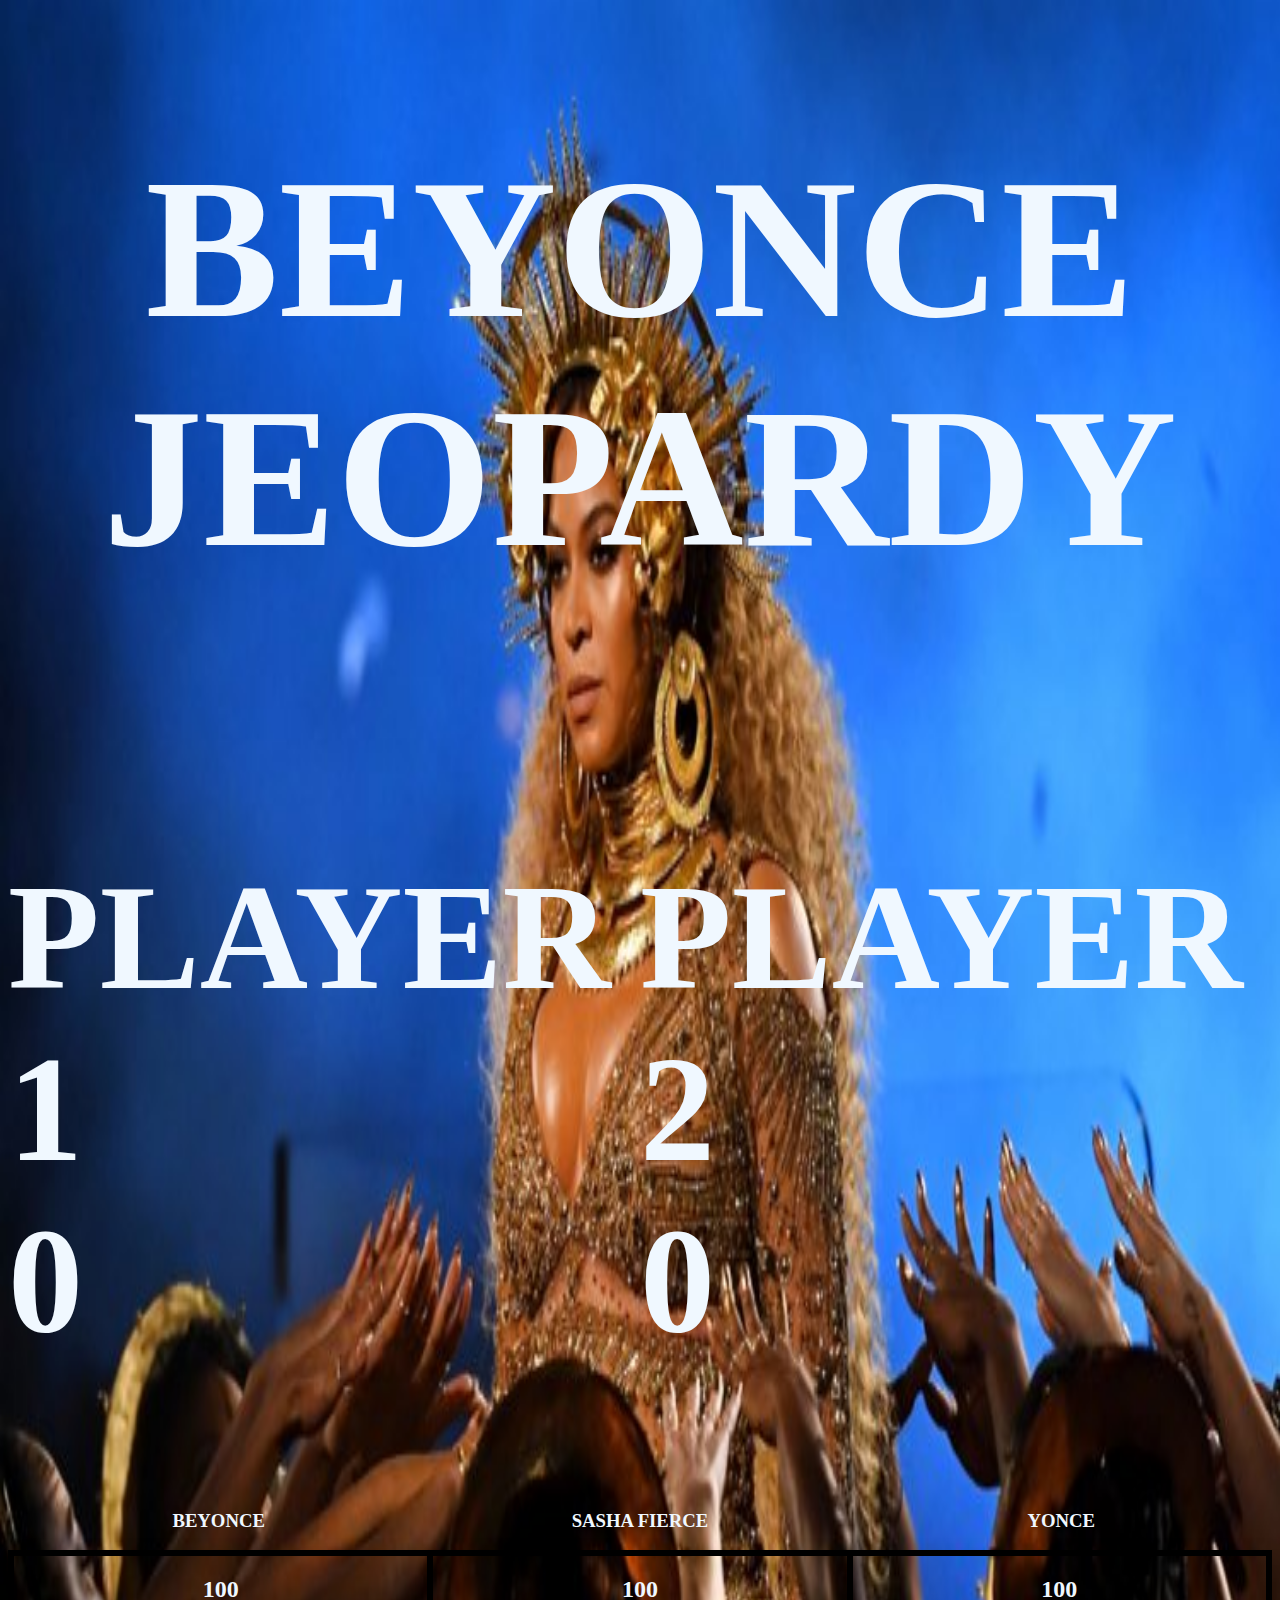
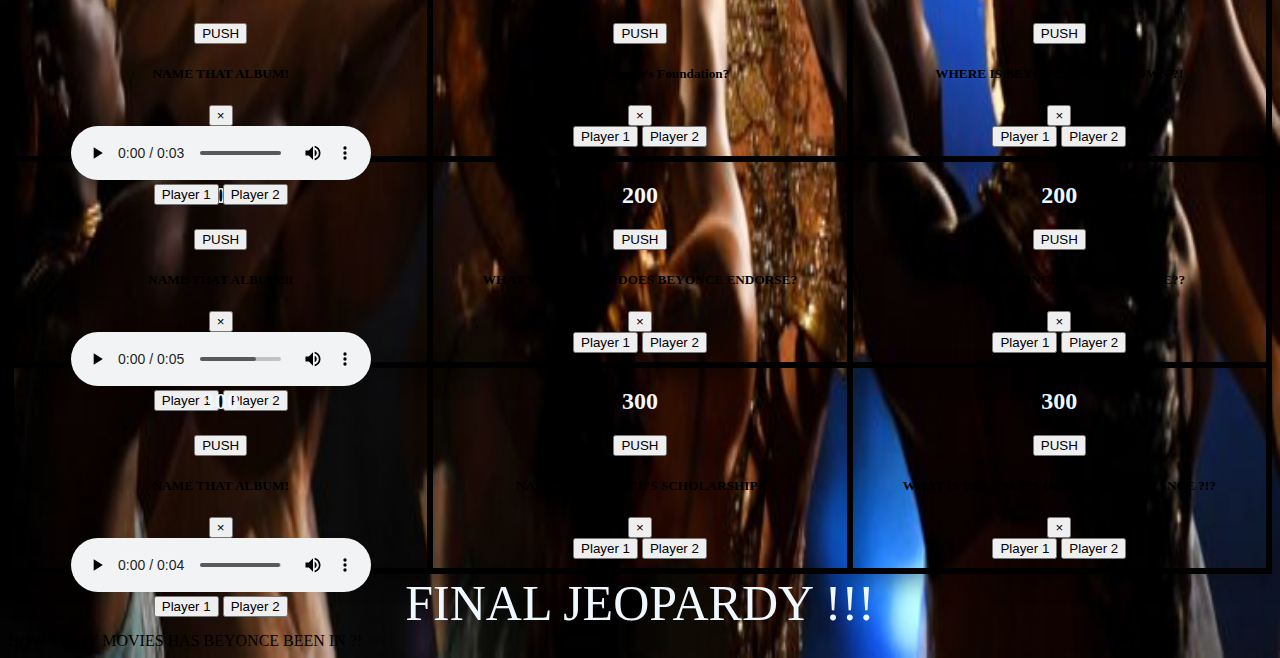
<file: index.html>
<!DOCTYPE html>
<html lang="en">

<head>
    <meta charset="UTF-8">
    <meta name="viewport" content="width=device-width, initial-scale=1.0">
    <meta http-equiv="X-UA-Compatible" content="ie=edge">

    <!-- 1 . Added links for CSS, bootstrap and javascript -->

    <link rel="stylesheet" href="https://stackpath.bootstrapcdn.com/bootstrap/4.1.3/css/bootstrap.min.css" integrity="sha384-MCw98/SFnGE8fJT3GXwEOngsV7Zt27NXFoaoApmYm81iuXoPkFOJwJ8ERdknLPMO"
        crossorigin="anonymous">
    <script src="https://code.jquery.com/jquery-3.3.1.slim.min.js" integrity="sha384-q8i/X+965DzO0rT7abK41JStQIAqVgRVzpbzo5smXKp4YfRvH+8abtTE1Pi6jizo"
        crossorigin="anonymous"></script>
    <script src="https://cdnjs.cloudflare.com/ajax/libs/popper.js/1.14.3/umd/popper.min.js" integrity="sha384-ZMP7rVo3mIykV+2+9J3UJ46jBk0WLaUAdn689aCwoqbBJiSnjAK/l8WvCWPIPm49"
        crossorigin="anonymous"></script>
    <script src="https://stackpath.bootstrapcdn.com/bootstrap/4.1.3/js/bootstrap.min.js" integrity="sha384-ChfqqxuZUCnJSK3+MXmPNIyE6ZbWh2IMqE241rYiqJxyMiZ6OW/JmZQ5stwEULTy"
        crossorigin="anonymous"></script>
    <title> BEYONCE JEOPARDY </title>

    <link rel="stylesheet" href="main.css">

</head>

<body>


    <!-- header information  -->

    <header id="beyjeopardy">
        <h1> BEYONCE JEOPARDY </h1>
    </header>


    <!-- first part of the body section - SCOREBOARD player 1 and player 2 scores -->
    <div class="player-score">

        <div id="score1">
            <h2>
                <div id="player1"> PLAYER 1 <br>
                        <h7> 0 </h7>
                        
                </div>
            </h2>
        </div>
        <br>

        <div id="score2">
            

            <h2>
                <div id="player2"> PLAYER 2 <br> 
                    <h7> 0 </h7>
            </div>
            </h2>
        </div>
    </div>

    <!-- Section for the 3 categories: Beyonce - Sasha Fierce - Yonce -->

    <div class="categories">

        <h3>
            <div id="Beyonce"> BEYONCE </div>
        </h3>

        <h3>
            <div id="sashaFierce"> SASHA FIERCE </div>
        </h3>

        <h3>
            <div id="yonce"> YONCE </div>
        </h3>
    </div>

    <!-- SECTION FOR CATEGORY QUESTIONS   -->
    <div class="questioncards">
        <!-- seperated category questions by classes/id's -->
        <div class="beyonceQs">

<!-- BEY ONE HUNDREDS SECTION  -->
            <div class="onehundreds">
                <!-- QUESTION 1 FOR BEYONCE CATEGORY  -->
                <div id="bey1">
                    <h2> 100 </h2>
                    <!-- Button trigger modal -->
                    <button type="button" class="btn btn-primary" data-toggle="modal" data-target="#exampleModal-1">
                        PUSH
                    </button>

                    <!-- Modal -->
                    <div class="modal fade" id="exampleModal-1" tabindex="-1" role="dialog" aria-labelledby="exampleModalLabel" aria-hidden="true">
                        <div class="modal-dialog" role="document">
                            <div class="modal-content">
                                <div class="modal-header">
                                    <h5 class="modal-title" id="exampleModalLabel"> NAME THAT ALBUM! </h5>
                                    <button type="button" class="close" data-dismiss="modal" aria-label="Close">
                                        <span aria-hidden="true">&times;</span>
                                    </button>
                                </div>
                                <div class="modal-body">

                                     <!-- added mp3 to modals -->

                                    <audio controls>
                                        <source src="/media/firstbeyclip.m4a" type="audio/ogg">
                                    </audio>


                                </div>
                                <div class="modal-footer">
                                    <button type="button" class="btn btn-secondary" id="bey1p1" data-dismiss="modal"> Player
                                        1 </button>
                                    <button type="button" class="btn btn-primary" id="bey1p2" data-dismiss="modal"> Player
                                        2 </button>

                                        <!-- the ID's connect to the javascript  -->
                                </div>
                            </div>
                        </div>
                    </div>
                </div>

            </div>
            <!-- BEY TWO HUNDREDS SECTION -->

            <div class="twohundreds" id="bey2">
                <h2> 200 </h2>
                <div> <button type="button" class="btn btn-primary" data-toggle="modal" data-target="#exampleModal-2">
                        PUSH
                    </button>

                    <!-- Modal -->
                    <div class="modal fade" id="exampleModal-2" tabindex="-1" role="dialog" aria-labelledby="exampleModalLabel" aria-hidden="true">
                        <div class="modal-dialog" role="document">
                            <div class="modal-content">
                                <div class="modal-header">
                                    <h5 class="modal-title" id="exampleModalLabel"> NAME THAT ALBUM!!! </h5>
                                    <button type="button" class="close" data-dismiss="modal" aria-label="Close">
                                        <span aria-hidden="true">&times;</span>
                                    </button>
                                </div>
                                <div class="modal-body">

                                    <!-- added mp3 to modals -->

                                    <audio controls>
                                        <source src="/media/Apeshit clip.mp3" type="audio/ogg">
                                    </audio>

                                </div>
                                <div class="modal-footer">
                                    <button type="button" class="btn btn-secondary" id="bey2p1" data-dismiss="modal"> Player
                                        1 </button>
                                    <button type="button" class="btn btn-primary" id="bey2p2" data-dismiss="modal"> Player
                                        2 </button>
                                </div>
                            </div>
                        </div>
                    </div>
                </div>


            </div>

            <!-- BEY THREE HUNDREDS SECTION -->

            <div class="threehundreds" id="bey3">
                <h2> 300 </h2>

                <button type="button" class="btn btn-primary" data-toggle="modal" data-target="#exampleModal-3">
                    PUSH
                </button>

                <!-- Modal --- changed modal information for all modals so they can show differently -->
                <div class="modal fade" id="exampleModal-3" tabindex="-1" role="dialog" aria-labelledby="exampleModalLabel" aria-hidden="true">
                    <div class="modal-dialog" role="document">
                        <div class="modal-content">
                            <div class="modal-header">
                                <h5 class="modal-title" id="exampleModalLabel"> NAME THAT ALBUM! </h5>
                                <button type="button" class="close" data-dismiss="modal" aria-label="Close">
                                    <span aria-hidden="true">&times;</span>
                                </button>
                            </div>
                            <div class="modal-body">

                                 <!-- added mp3 to modals -->

                                <audio controls>
                                    <source src="/media/Radio clip.mp3" type="audio/ogg">
                                </audio>

                            </div>
                            <div class="modal-footer">
                                <button type="button" class="btn btn-secondary" id="bey3p1" data-dismiss="modal"> Player
                                    1 </button>
                                <button type="button" class="btn btn-primary" id="bey3p2" data-dismiss="modal"> Player 2
                                </button>
                            </div>
                        </div>
                    </div>
                </div>
            </div>

        </div>

        <!-- SASHA FIERCE ONE HUNDRED  -->

        <div class="sashaFierceQs">
            <div class="onehundreds" id="sF1">
                <h2> 100 </h2>

                <div> <button type="button" class="btn btn-primary" data-toggle="modal" data-target="#exampleModal-4">
                        PUSH
                    </button>

                    <!-- Modal -->
                    <div class="modal fade" id="exampleModal-4" tabindex="-1" role="dialog" aria-labelledby="exampleModalLabel" aria-hidden="true">
                        <div class="modal-dialog" role="document">
                            <div class="modal-content">
                                <div class="modal-header">
                                    <h5 class="modal-title" id="exampleModalLabel"> What is Beyonce's Foundation? </h5>
                                    <button type="button" class="close" data-dismiss="modal" aria-label="Close">
                                        <span aria-hidden="true">&times;</span>
                                    </button>
                                </div>
                                <div class="modal-body">
                                    <!-- <audio src="../Project-1---Beyonce-Jeopardy/media/firstbeyclip.m4a"> <button> PUSH </button></audio> -->
                                </div>
                                <div class="modal-footer">
                                    <button type="button" class="btn btn-secondary" id="sF1p1" data-dismiss="modal"> Player
                                        1 </button>
                                    <button type="button" class="btn btn-primary" id="sF1p2" data-dismiss="modal"> Player
                                        2 </button>
                                </div>
                            </div>
                        </div>
                    </div>
                </div>

            </div>

            <!-- SASH FIERNCE TWO HUNDREDS SECTION  -->
            <div class="twohundreds" id="sF2">
                <h2> 200 </h2>

                <div> <button type="button" class="btn btn-primary" data-toggle="modal" data-target="#exampleModal-5">
                        PUSH
                    </button>

                    <!-- Modal -->
                    <div class="modal fade" id="exampleModal-5" tabindex="-1" role="dialog" aria-labelledby="exampleModalLabel" aria-hidden="true">
                        <div class="modal-dialog" role="document">
                            <div class="modal-content">
                                <div class="modal-header">
                                    <h5 class="modal-title" id="exampleModalLabel"> WHAT VIDEO GAME DOES BEYONCE ENDORSE?
                                    </h5>
                                    <button type="button" class="close" data-dismiss="modal" aria-label="Close">
                                        <span aria-hidden="true">&times;</span>
                                    </button>
                                </div>
                                <div class="modal-body">
                                    <!-- <audio src="../Project-1---Beyonce-Jeopardy/media/firstbeyclip.m4a"> <button> PUSH </button></audio> -->
                                </div>
                                <div class="modal-footer">
                                    <button type="button" class="btn btn-secondary" id="sF2p1" data-dismiss="modal"> Player
                                        1 </button>
                                    <button type="button" class="btn btn-primary" id="sF2p2" data-dismiss="modal"> Player
                                        2 </button>
                                </div>
                            </div>
                        </div>
                    </div>
                </div>
            </div>

            <!-- SASHA FIERCE THREE HUNDREDS SECTION -->

            <div class="threehundreds" id="sF3">
                <h2> 300 </h2>
                <div> <button type="button" class="btn btn-primary" data-toggle="modal" data-target="#exampleModal-6">
                        PUSH
                    </button>

                    <!-- Modal -->
                    <div class="modal fade" id="exampleModal-6" tabindex="-1" role="dialog" aria-labelledby="exampleModalLabel" aria-hidden="true">
                        <div class="modal-dialog" role="document">
                            <div class="modal-content">
                                <div class="modal-header">
                                    <h5 class="modal-title" id="exampleModalLabel"> NAME OF BEYONCE'S SCHOLARSHIP? </h5>
                                    <button type="button" class="close" data-dismiss="modal" aria-label="Close">
                                        <span aria-hidden="true">&times;</span>
                                    </button>
                                </div>
                                <div class="modal-body">
                                    <!-- <audio src="../Project-1---Beyonce-Jeopardy/media/firstbeyclip.m4a"> <button> PUSH </button></audio> -->
                                </div>
                                <div class="modal-footer">
                                    <button type="button" class="btn btn-secondary" id="sF3p1" data-dismiss="modal"> Player
                                        1 </button>
                                    <button type="button" class="btn btn-primary" id="sF3p2" data-dismiss="modal"> Player
                                        2 </button>
                                </div>
                            </div>
                        </div>
                    </div>
                </div>

            </div>

        </div>

        <div class="yonceQs">
            <div class="onehundreds" id="yonce1">
                <h2> 100 </h2>

                <div> <button type="button" class="btn btn-primary" data-toggle="modal" data-target="#exampleModal-7">
                        PUSH
                    </button>

                    <!-- Modal -->
                    <div class="modal fade" id="exampleModal-7" tabindex="-1" role="dialog" aria-labelledby="exampleModalLabel" aria-hidden="true">
                        <div class="modal-dialog" role="document">
                            <div class="modal-content">
                                <div class="modal-header">
                                    <h5 class="modal-title" id="exampleModalLabel"> WHERE IS BEYONCE'S HOMETOWN ?! </h5>
                                    <button type="button" class="close" data-dismiss="modal" aria-label="Close">
                                        <span aria-hidden="true">&times;</span>
                                    </button>
                                </div>
                                <div class="modal-body">
                                    <!-- <audio src="../Project-1---Beyonce-Jeopardy/media/firstbeyclip.m4a"> <button> PUSH </button></audio> -->
                                </div>
                                <div class="modal-footer">
                                    <button type="button" class="btn btn-secondary" id="yonce1p1" data-dismiss="modal"> Player
                                        1 </button>
                                    <button type="button" class="btn btn-primary" id="yonce1p2" data-dismiss="modal"> Player
                                        2 </button>
                                </div>
                            </div>
                        </div>
                    </div>
                </div>


            </div>
            <div class="twohundreds" id="yonce2">
                <h2> 200 </h2>

                <div> <button type="button" class="btn btn-primary" data-toggle="modal" data-target="#exampleModal-8">
                        PUSH
                    </button>

                    <!-- Modal -->
                    <div class="modal fade" id="exampleModal-8" tabindex="-1" role="dialog" aria-labelledby="exampleModalLabel" aria-hidden="true">
                        <div class="modal-dialog" role="document">
                            <div class="modal-content">
                                <div class="modal-header">
                                    <h5 class="modal-title" id="exampleModalLabel"> WHAT IS BEYONCE'S MIDDLE NAME?? </h5>
                                    <button type="button" class="close" data-dismiss="modal" aria-label="Close">
                                        <span aria-hidden="true">&times;</span>
                                    </button>
                                </div>
                                <div class="modal-body">
                                    <!-- <audio src="../Project-1---Beyonce-Jeopardy/media/firstbeyclip.m4a"> <button> PUSH </button></audio> -->
                                </div>
                                <div class="modal-footer">
                                    <button type="button" class="btn btn-secondary" id="yonce2p1" data-dismiss="modal"> Player
                                        1 </button>
                                    <button type="button" class="btn btn-primary" id="yonce2p2" data-dismiss="modal"> Player
                                        2 </button>
                                </div>
                            </div>
                        </div>
                    </div>
                </div>


            </div>
            <div class="threehundreds" id="yonce3">
                <h2> 300 </h2>

                <div> <button type="button" class="btn btn-primary" data-toggle="modal" data-target="#exampleModal-9">
                        PUSH
                    </button>

                    <!-- Modal -->
                    <div class="modal fade" id="exampleModal-9" tabindex="-1" role="dialog" aria-labelledby="exampleModalLabel" aria-hidden="true">
                        <div class="modal-dialog" role="document">
                            <div class="modal-content">
                                <div class="modal-header">
                                    <h5 class="modal-title" id="exampleModalLabel"> WHAT IS BEYONCE'S OFFICIAL FRAGRANCE
                                        ?!? </h5>
                                    <button type="button" class="close" data-dismiss="modal" aria-label="Close">
                                        <span aria-hidden="true">&times;</span>
                                    </button>
                                </div>
                                <div class="modal-body">
                                    <!-- <audio src="../Project-1---Beyonce-Jeopardy/media/firstbeyclip.m4a"> <button> PUSH </button></audio> -->
                                </div>
                                <div class="modal-footer">
                                    <button type="button" class="btn btn-secondary" id="yonce3p1" data-dismiss="modal"> Player
                                        1 </button>
                                    <button type="button" class="btn btn-primary" id="yonce3p2" data-dismiss="modal"> Player
                                        2 </button>
                                </div>
                            </div>
                        </div>
                    </div>
                </div>
            </div>
        </div>

    </div>


<!--  -->
   
        <div class="finaljep"> FINAL JEOPARDY !!!
        </div>

        <div class="finalJepQ"> HOW MANY MOVIES HAS BEYONCE BEEN IN ?! </div>
        <div class="finalJepA"> - "What are 12 movies" - </div>




    <script src="/app.js"></script>


    <script src="https://code.jquery.com/jquery-3.3.1.slim.min.js" integrity="sha384-q8i/X+965DzO0rT7abK41JStQIAqVgRVzpbzo5smXKp4YfRvH+8abtTE1Pi6jizo"
        crossorigin="anonymous"></script>

</body>


</html>
</file>
<file: main.css>
body {
    background-image: url("/media/Beyback.jpg");
    background-size: 100% 100%;
    /* color: aliceblue; */
}
/*  Testing CSS functionality in connection
with HTML and Javascript */
@import url(https://fonts.googleapis.com/css?family=Roboto+Slab:400,100,300,700);

#beyjeopardy {
    font-family: 'Roboto Slab', serif;
    font-size: 100px;
    text-align: center;
    /* background-color: blue; */
    /* border: solid; */
    color: aliceblue;

}

.player-score {
    /* border: solid; */
    display: flex;
    font-size: 100px;
    /* text-align: center; */
    color: aliceblue;
    /* defining how many columns there will be */
    justify-content: space-around;
    /* defines how many rows there will be */
}

.score1 {
    margin-left: 85%;
    color: aliceblue;
    grid-column: (1/2);
}

.score2{
    color: aliceblue;
    margin-left: 100px;
    grid-column: (2/3);
}

.categories {
    /* border: solid; */
    display: grid;
    text-align: center;
    color: aliceblue;
    /* defining how many columns there will be */
    grid-template-columns: repeat(3, 1fr);
    /* defines how many rows there will be */
}

#Beyonce{
    
    grid-column: (1/2);
    
}
#sashaFierce{
    
    grid-column: (2/3);
}
#yonce{
    
    grid-column: (3/4);
}

.questioncards {
    border: solid;
    display: grid;
    text-align: center;
    /* defining how many columns there will be */
    grid-template-columns: repeat(3, 1fr);
    /* defines how many rows there will be */
}

.onehundreds{
    /* background-color: blue; */
    cursor: pointer;
    transition: all 0.8s ease;
    position: relative;
    border: solid;
    height: 200px;
    grid-column: (1/2);
    box-shadow: 10px 10px 20px 2px rgba(0, 0, 0, 0.25);
}

.twohundreds{
    border: solid;
    height: 200px;
    grid-column: (2/3);
    box-shadow: 10px 10px 20px 2px rgba(0, 0, 0, 0.25);
}

.threehundreds {
    border: solid;
    height: 200px;
    grid-column: (3/4);
    box-shadow: 10px 10px 20px 2px rgba(0, 0, 0, 0.25);
}
h2 {
    color: aliceblue;
}

/* Time constraint -- only added 3 categories with 3 questions instead of 5
questions  */

/* .fourhundreds{
    border: solid;
    height: 200px;
    grid-column: (2/3);
}
.fivehundreds {
    border: solid;
    height: 200px;
    grid-column: (3/4);
} */

.finaljep {
    font-family: 'Roboto Slab', serif;
    font-size: 50px;
    text-align: center;
    color: aliceblue;
    /* background-color: blue; */
    /* border: solid; */
}
.finalJepA {
    display: none;
}




/* .onehundreds.front,
.onehundreds.back {
    position: absolute;
    backface-visibility: hidden;
} */
</file>
